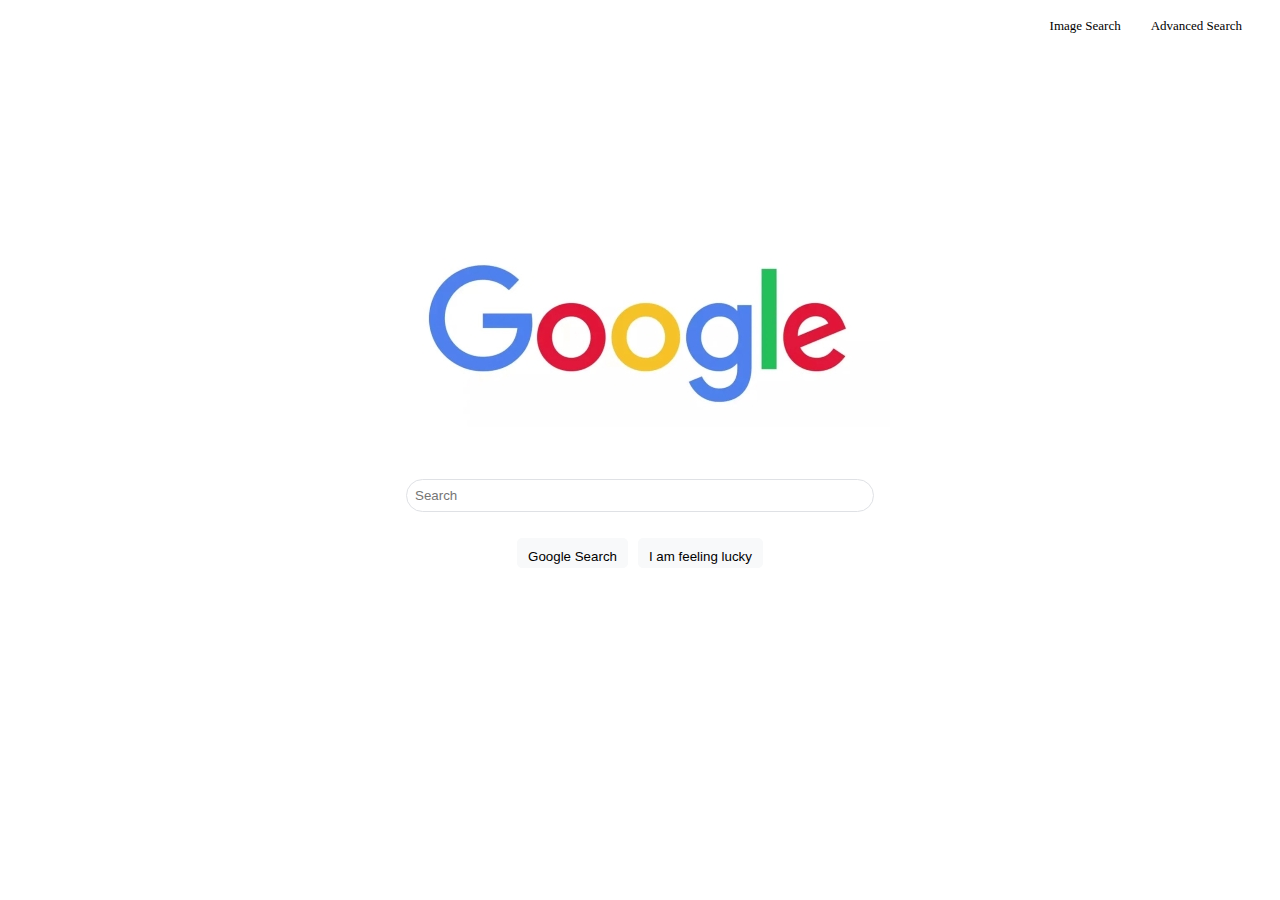
<file: index.html>
<!DOCTYPE html>
<html lang="en">
    <head>
        <title>Google Search</title>
        <link rel="stylesheet" href="styles.css">
    </head>
    <body>
        <header>
            <div id="link">
                <a href="googleimg.html">Image Search</a>
                <a href="googleadvanced.html">Advanced Search</a>
            </div>
        </header>
        <div id="core">
            <div id="display">
                <div id="logo">
                    <img src="google-logo(2).jpg" alt="Google Logo">
                </div>
            </div>
            <form action="https://www.google.com/search">
                <div id="input">
                    <input type="text" name="q" placeholder="Search">
                </div>

                <div id="button">
                    <input type="submit" value="Google Search">
                    <input type="submit" value="I am feeling lucky">
                </div>
            </form>
        </div>
    </body>
</html>
</file>
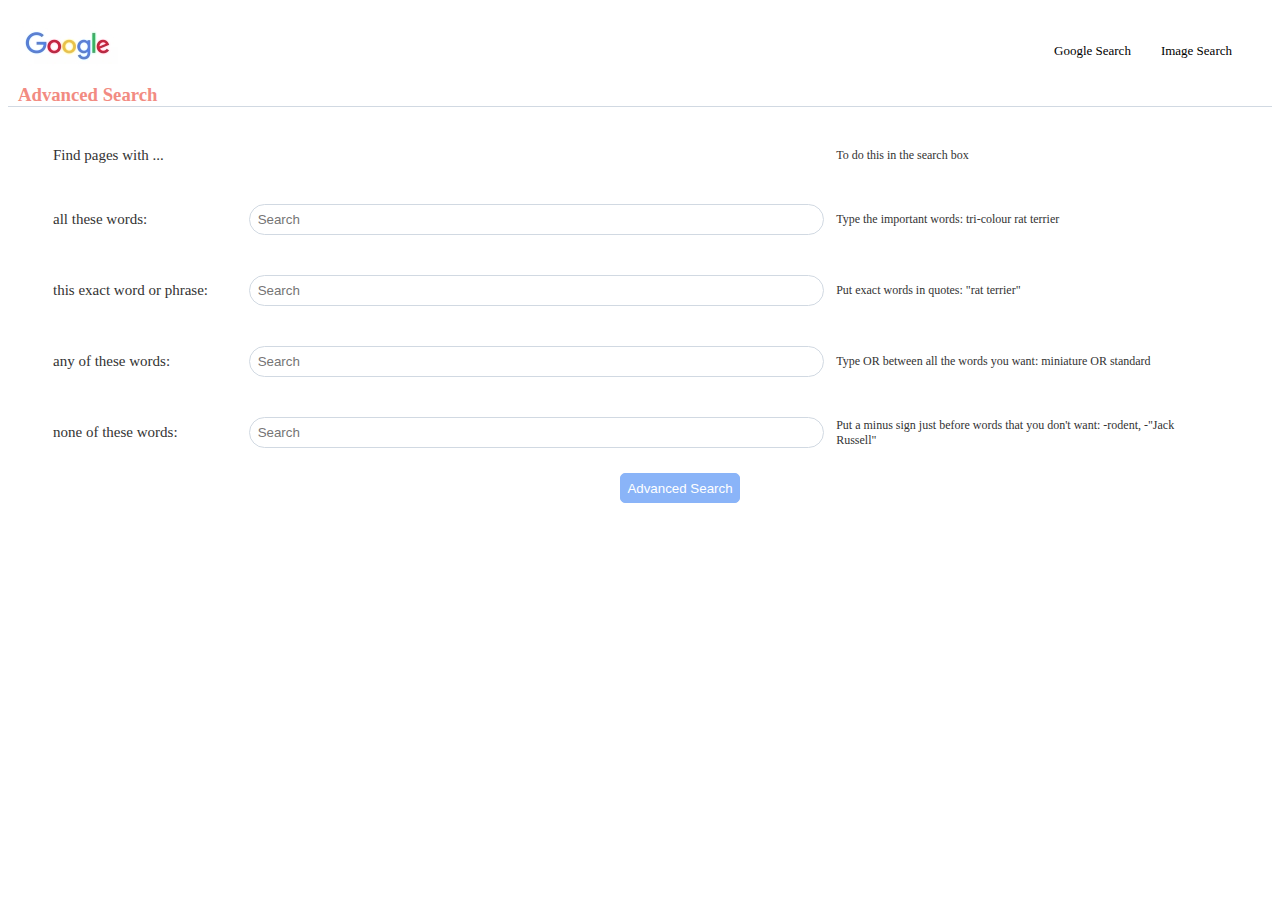
<file: googleadvanced.html>
<!DOCTYPE html>
<html lang="en">
<head>
    <meta charset="UTF-8">
    <meta http-equiv="X-UA-Compatible" content="IE=edge">
    <meta name="viewport" content="width=device-width, initial-scale=1.0">
    <title>Advanced Search</title>
    <link rel="stylesheet" href="styles.css">
</head>
<body>
    <header id="adv">
        <div id="logoadv">
            <img src="google-logo(4).jpg" alt="Google Logo">
        </div>
        <div id="link">
            <a href="index.html">Google Search</a>
            <a href="googleimg.html">Image Search</a>
        </div>
    </header>
    <div id="subadv">
        <h3>Advanced Search</h3>
    </div>
        <form action="https://www.google.com/search">
            <div class="ip">
                <div class="text">Find pages with ...</div>
                <div class="ipfield"></div>
                <div class="example">To do this in the search box</div>
            </div>
            <div class="ip">
                <div class="text">all these words: </div>
                <div class="ipfield">
                    <input type="text" placeholder="Search" name="as_q">
                </div>
                <div class="example">Type the important words: tri-colour rat terrier</div>
            </div>
            <div class="ip">
                <div class="text">this exact word or phrase: </div>
                <div class="ipfield">
                    <input type="text" placeholder="Search" name="as_epq">
                </div>
                <div class="example">Put exact words in quotes: "rat terrier"</div>
            </div>
            <div class="ip">
                <div class="text">any of these words: </div>
                <div class="ipfield">
                    <input type="text" placeholder="Search" name="as_oq">
                </div>
                <div class="example">Type OR between all the words you want: miniature OR standard</div>
            </div>
            <div class="ip">
                <div class="text">none of these words: </div>
                <div class="ipfield">
                    <input type="text" placeholder="Search" name="as_eq">
                </div>
                <div class="example">Put a minus sign just before words that you don't want: -rodent, -"Jack Russell"</div>
            </div>
            <div class="button">
                <input type="submit" value="Advanced Search">
            </div>
        </form>
</body>
</html>
</file>
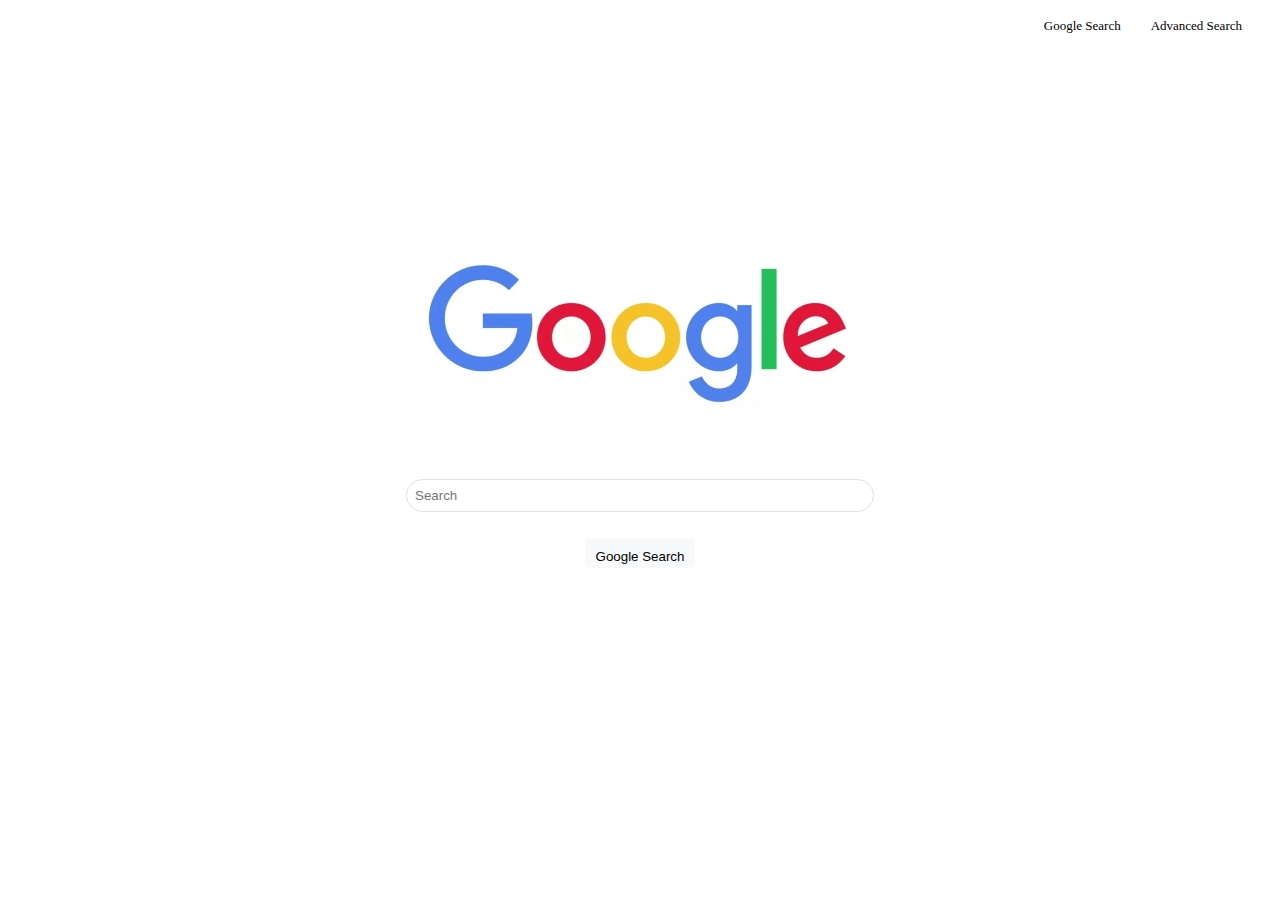
<file: googleimg.html>
<!DOCTYPE html>
<html lang="en">
<head>
    <meta charset="UTF-8">
    <meta http-equiv="X-UA-Compatible" content="IE=edge">
    <meta name="viewport" content="width=device-width, initial-scale=1.0">
    <title>Image Search</title>
    <link rel="stylesheet" href="styles.css">
</head>
<body>
    <header>
        <div id="link">
            <a href="index.html">Google Search</a>
            <a href="googleadvanced.html">Advanced Search</a>
        </div>
    </header>
    <div id="core">
        <div id="display">
            <div id="logo">
                <img src="google-logo(2).jpg" alt="Google Logo">
            </div>
        </div>
        <form action="https://www.google.com/images">
            <div id="input">
                <input type="text" name="q" placeholder="Search">
            </div>
            <div id="button">
                <input type="submit" value="Google Search">
            </div>
        </form>
        </div>
</body>
</html>
</file>
<file: styles.css>
form{
    display: flex;
    justify-content: center;
}
header{
    display: flex;
    align-items: center;
    justify-content: flex-end;
}    
form{
    display: flex;
    flex-direction: column;
}
header #link{
    margin-right: 30px;
    display: flex;
    margin-top: 10px;
    margin-left: 30px;
}
header #link a{
    margin-left: 30px;
    font-size: small;
    text-decoration: none;
    color: rgb(0, 0, 0);
}
header #link a:hover{
    border-bottom: 1px solid rgb(0, 0, 13);
}
#core{
    height: 80vh;
    display: flex;
    flex-direction: column;
    align-items: center;
    justify-content: center;
}
#core #input input{
    display: flex;
    align-items: center;
    justify-content: center;
    border: 1px solid #dfe1e5;
    width: 450px;
    height: 15px;
    border-radius: 50px;
    padding: 8px;
}
#core #input input:hover{
    box-shadow: 0 0 5px grey;
}
#core #button{
    display: flex;
    justify-content: center;
    padding: 8px;
    margin: -22px;
}
#core #button input{
    background-color: #f8f9fa;
    border: 1px solid #f8f9fa;
    border-radius: 5px;
    height: 30px;
    margin: 40px 5px;
    padding: 10px;
    text-align: center;
    cursor: pointer;
}
#body{
    display: flex;
    flex-direction: column;
}
#adv{
    display: flex;
    justify-content: space-between;
    align-items: center;
    padding: 10px;
    font-size: small;
}
#logoadv{
    width: auto;
    display: flex;
    align-items: center;
}
#logoadv img{
    width: 100px;
    height: auto;
}
#subadv{
    border-bottom: 1px solid #d1d9e2;
}
#subadv h3{
    color: #F28B82;
    margin: 0px 0px 0px 10px;
}
.ip .text{
    font-size: medium;
    color: #333;
}
.ip{
    display: flex;
    align-items: center;
    max-width: 1140px;
    min-width: 200px;
    width: 96%;
    margin: 40px 2% 0 45px;
}
.ip .text{
    width: 200px;
    font-size: 15px;
}
.ip .ipfield{
    min-width: 170px;
    width: 50%;
}
.ip .ipfield input{
    border-radius: 20px;
    border: 1px solid #d1d9e2;
    height: 25px;
    padding: 2px 8px;
    width: 100%;
}
.ip .example{
    width: 32%;
    min-width: 16px;
    color: #333;
    font-size: 12px;
    padding-left: 30px;
}
span{
    color: #666;
    font-family: monospace;
    font-size: 12px;
    white-space: pre;
}
.button{
    width: 50%;
    display: flex;
    justify-content: flex-end;
    margin: 25px 100px;
}
.button input{
    background: #8AB4F8;
    color: white;
    height: 30px;
    min-width: 120px;
    border: 1px solid #8AB4F8;
    border-radius: 5px;
}
</file>
